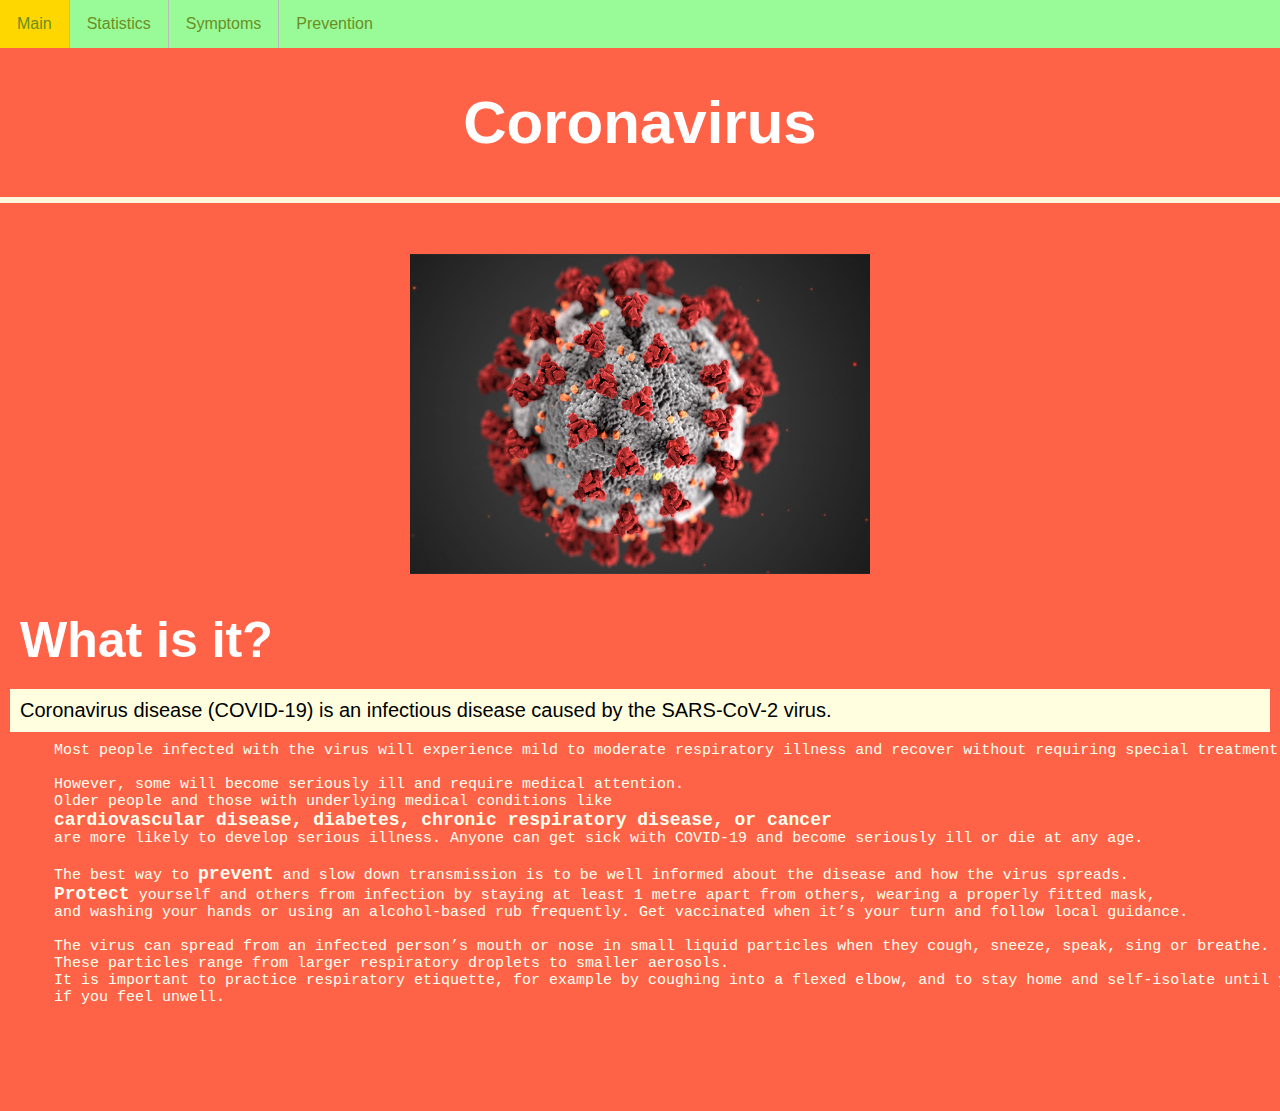
<file: index.html>
<!DOCTYPE html>
<html lang="en" dir="ltr">
  <head>
    <meta charset="utf-8">
    <title>Coronavirus Disease</title>
    <link rel="stylesheet" href="style.css">
  </head>
  <body>
    <ul>
      <li><a href="index.html">Main</a></li>
      <li><a href="stats.html">Statistics</a></li>
      <li><a href="symptoms.html">Symptoms</a></li>
      <li><a href="prevention.html">Prevention</a></li>
    </ul>
    <h1>Coronavirus</h1>
    <hr size="8" width="100%" color="cornsilk">
    <h4>
      <br>
      <img src="virus.jpeg" alt="coronavirus" width="460" height="320">
    </h4>
    <h2> What is it?</h2>
    <p>Coronavirus disease (COVID-19) is an infectious disease caused by the SARS-CoV-2 virus. </p>
    <pre>
      Most people infected with the virus will experience mild to moderate respiratory illness and recover without requiring special treatment.

      However, some will become seriously ill and require medical attention.
      Older people and those with underlying medical conditions like
      <span class = 'bolded'>cardiovascular disease, diabetes, chronic respiratory disease, or cancer</span>
      are more likely to develop serious illness. Anyone can get sick with COVID-19 and become seriously ill or die at any age.

      The best way to <span class = 'bolded'>prevent</span> and slow down transmission is to be well informed about the disease and how the virus spreads.
      <span class = 'bolded'>Protect</span> yourself and others from infection by staying at least 1 metre apart from others, wearing a properly fitted mask,
      and washing your hands or using an alcohol-based rub frequently. Get vaccinated when it’s your turn and follow local guidance.

      The virus can spread from an infected person’s mouth or nose in small liquid particles when they cough, sneeze, speak, sing or breathe.
      These particles range from larger respiratory droplets to smaller aerosols.
      It is important to practice respiratory etiquette, for example by coughing into a flexed elbow, and to stay home and self-isolate until you recover
      if you feel unwell.



  </body>
</html>
</file>
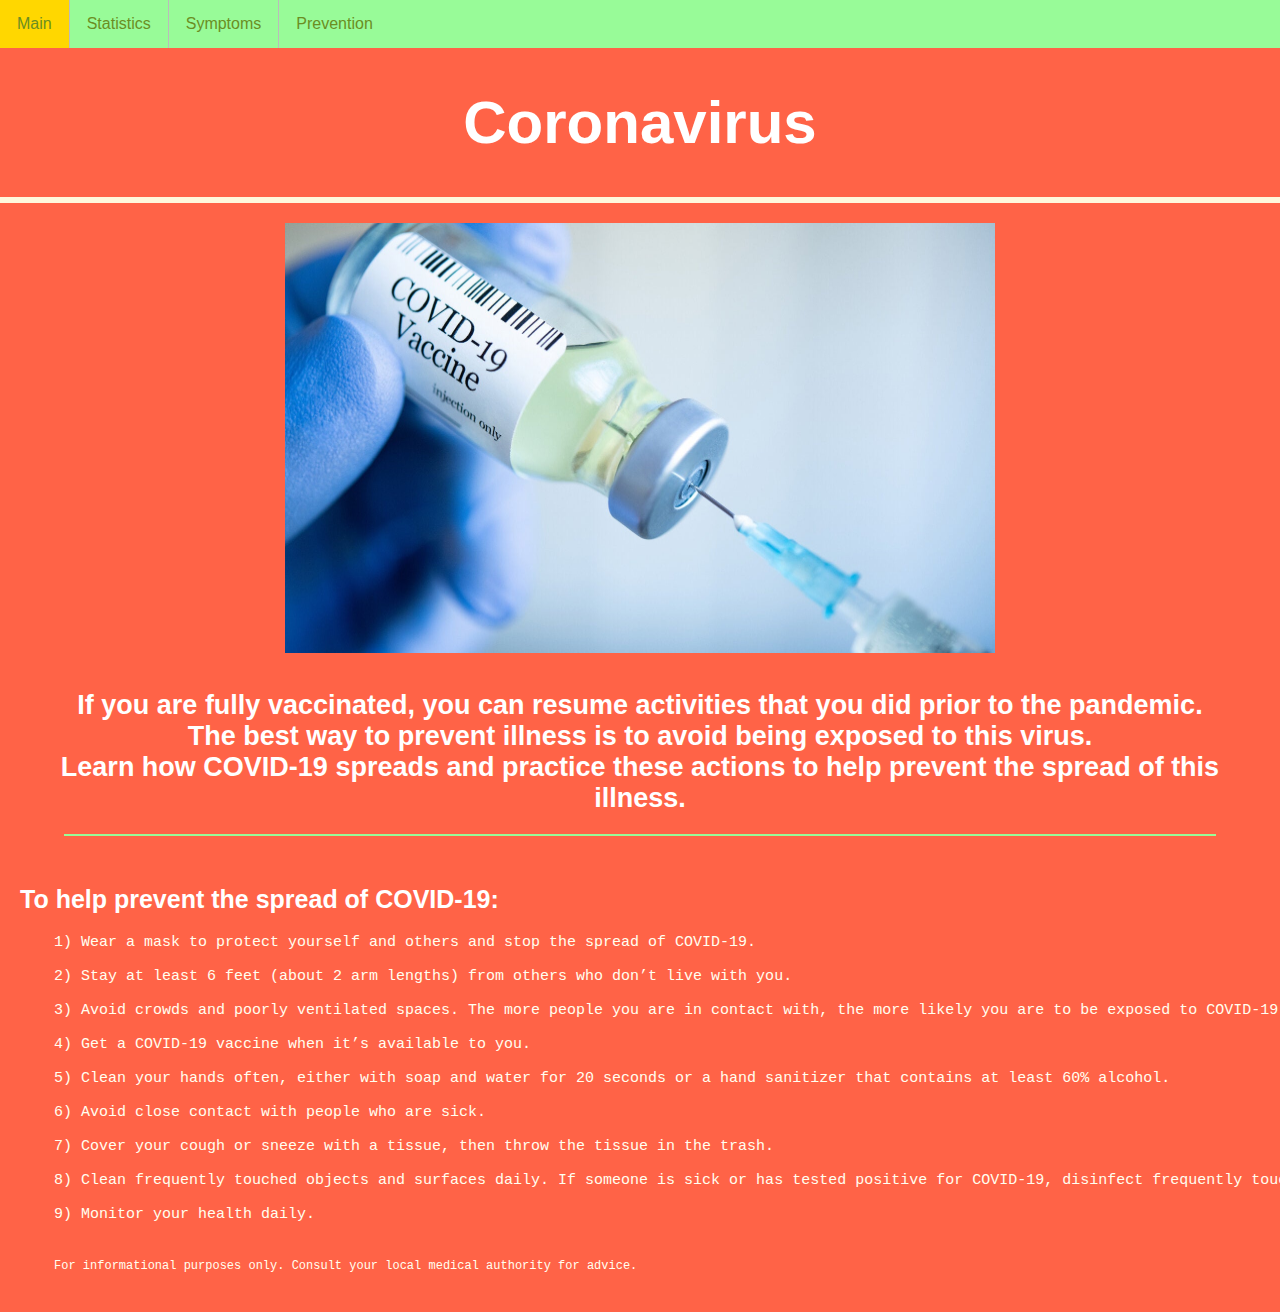
<file: prevention.html>
<!DOCTYPE html>
<html lang="en" dir="ltr">
  <head>
    <meta charset="utf-8">
    <title>Coronavirus Disease</title>
    <link rel="stylesheet" href="style.css">
  </head>
  <body>
    <ul>
      <li><a href="index.html">Main</a></li>
      <li><a href="stats.html">Statistics</a></li>
      <li><a href="symptoms.html">Symptoms</a></li>
      <li><a href="prevention.html">Prevention</a></li>
    </ul>
    <h1>Coronavirus</h1>
    <hr size="8" width="100%" color="cornsilk">
    <h4><img src="vaccine.jpeg" alt="vaccination" width="710" height="430"></h4>
    <h4 class='center'> If you are fully vaccinated, you can resume activities that you did prior to the pandemic.
      <br>
      The best way to prevent illness is to avoid being exposed to this virus.
      <br>
      Learn how COVID-19 spreads and practice these actions to help prevent the spread of this illness.
    </h4>
    <hr size="3" width="90%" color="palegreen">
    <h5>
      <br>
      To help prevent the spread of COVID-19:
      </h5>
    <pre>
      1) Wear a mask to protect yourself and others and stop the spread of COVID-19.

      2) Stay at least 6 feet (about 2 arm lengths) from others who don’t live with you.

      3) Avoid crowds and poorly ventilated spaces. The more people you are in contact with, the more likely you are to be exposed to COVID-19.

      4) Get a COVID-19 vaccine when it’s available to you.

      5) Clean your hands often, either with soap and water for 20 seconds or a hand sanitizer that contains at least 60% alcohol.

      6) Avoid close contact with people who are sick.

      7) Cover your cough or sneeze with a tissue, then throw the tissue in the trash.

      8) Clean frequently touched objects and surfaces daily. If someone is sick or has tested positive for COVID-19, disinfect frequently touched surfaces.

      9) Monitor your health daily.


      <span class='smaller'>For informational purposes only. Consult your local medical authority for advice.</span>
      </pre>
  </body>
</html>
</file>
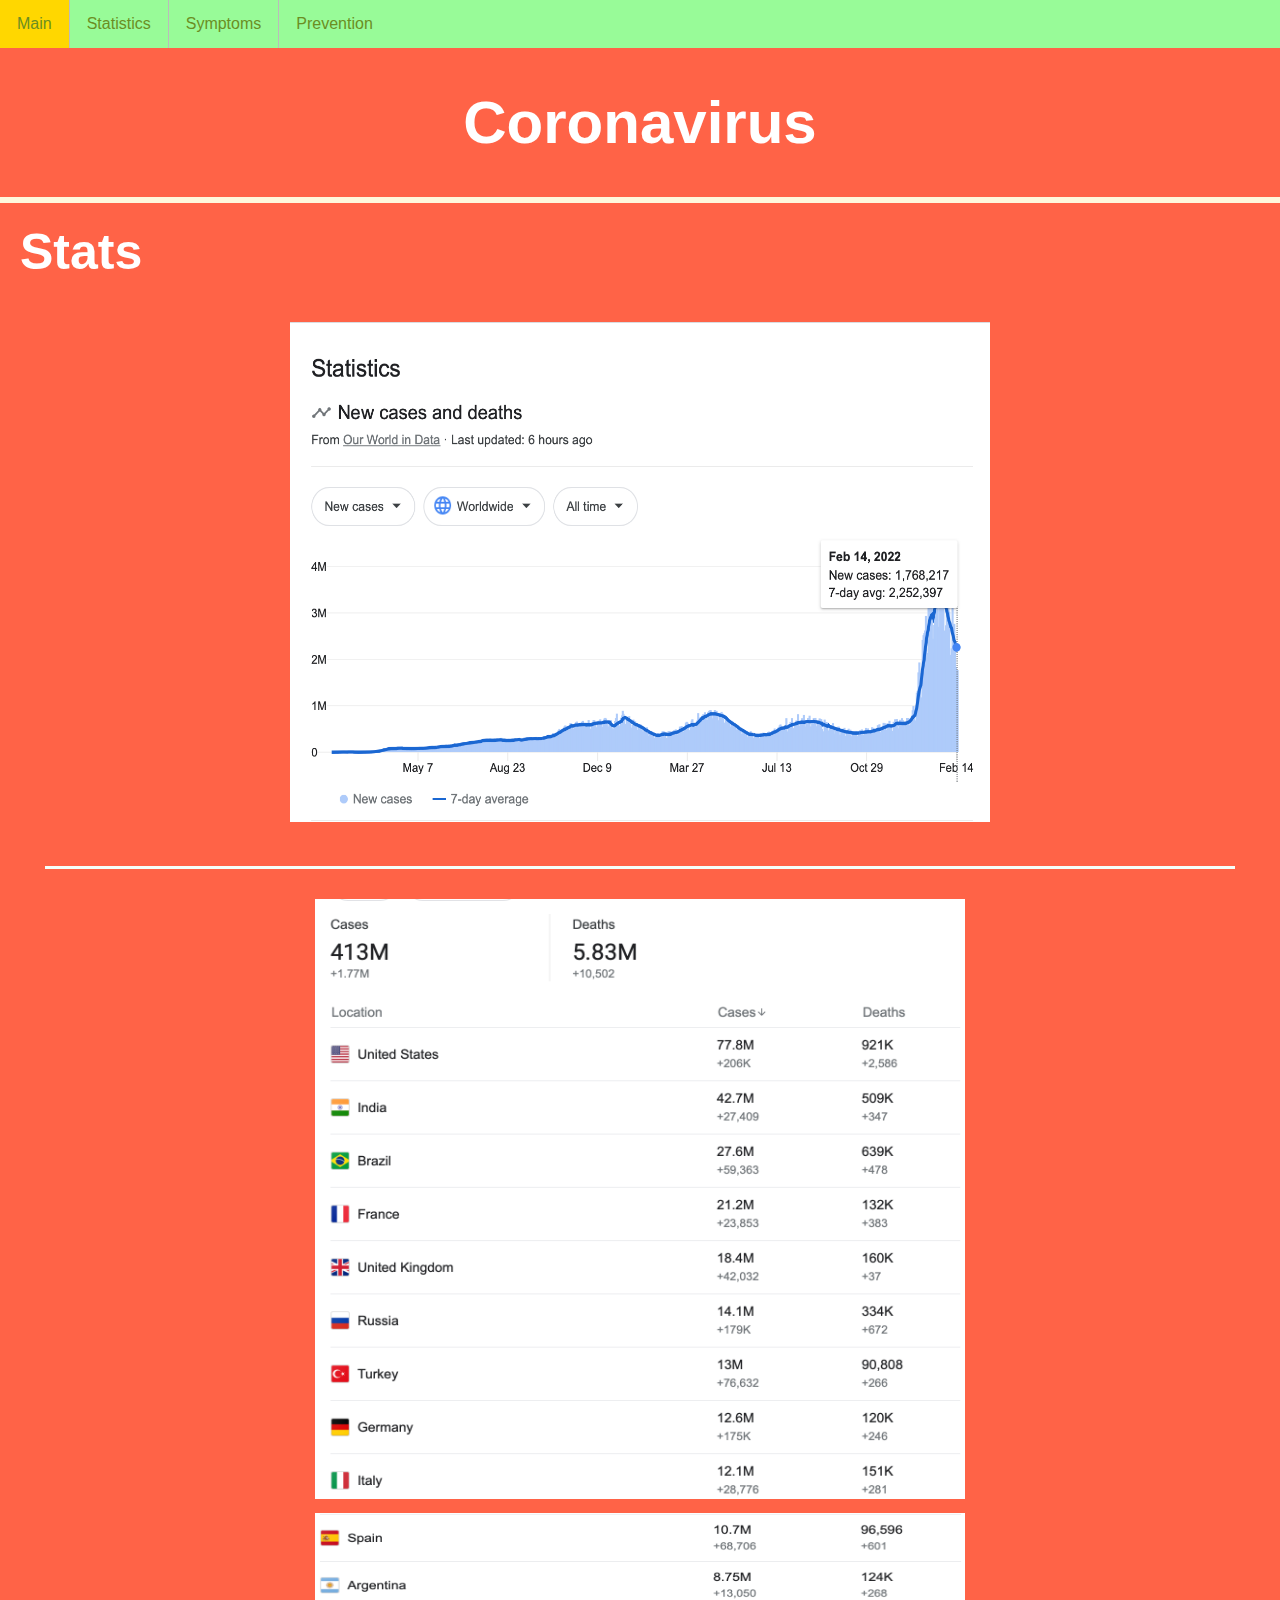
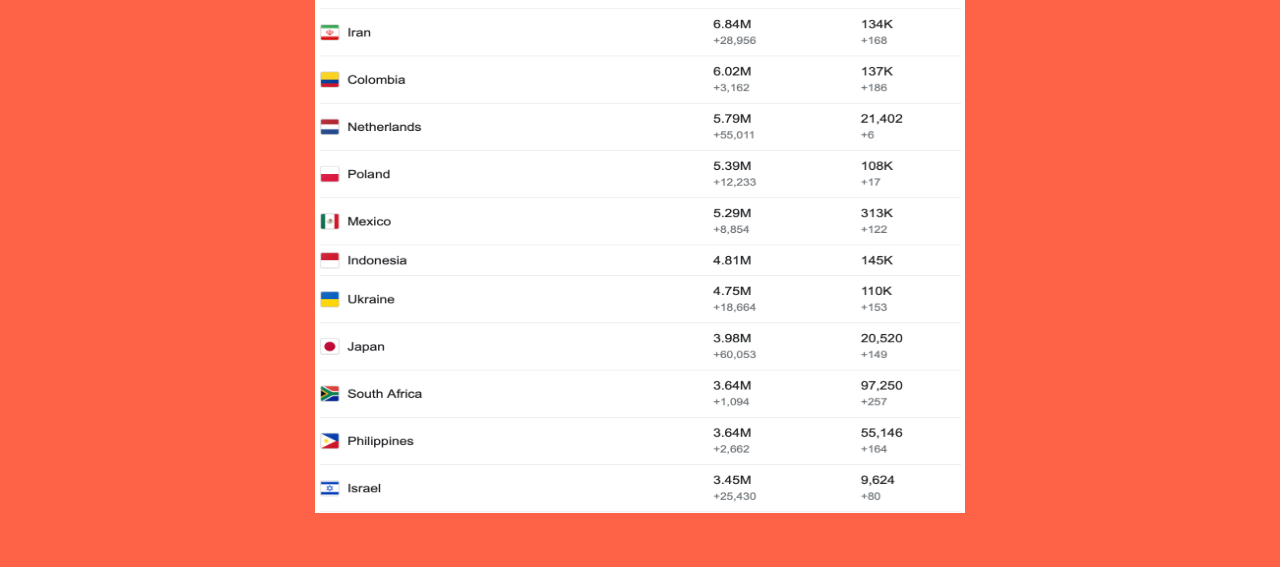
<file: stats.html>
<!DOCTYPE html>
<html lang="en" dir="ltr">
  <head>
    <meta charset="utf-8">
    <title>Coronavirus Disease</title>
    <link rel="stylesheet" href="style.css">
  </head>
  <body>
    <ul>
      <li><a href="index.html">Main</a></li>
      <li><a href="stats.html">Statistics</a></li>
      <li><a href="symptoms.html">Symptoms</a></li>
      <li><a href="prevention.html">Prevention</a></li>
    </ul>
    <h1>Coronavirus</h1>
    <hr size="8" width="100%" color="cornsilk">
    <h2>Stats<h2>
      <h1>
      <img src="graph.png" alt="world covid graph" width="700" height="500">
      <hr size="5" width="93%" color="mintcream">
      <img src="countries.png" alt="covid by each countries" width="650" height='600'>
      <img src="countries2.png" alt="covid by each countries2" width="650" height='600'>
    </h1>
  </body>
</html>
</file>
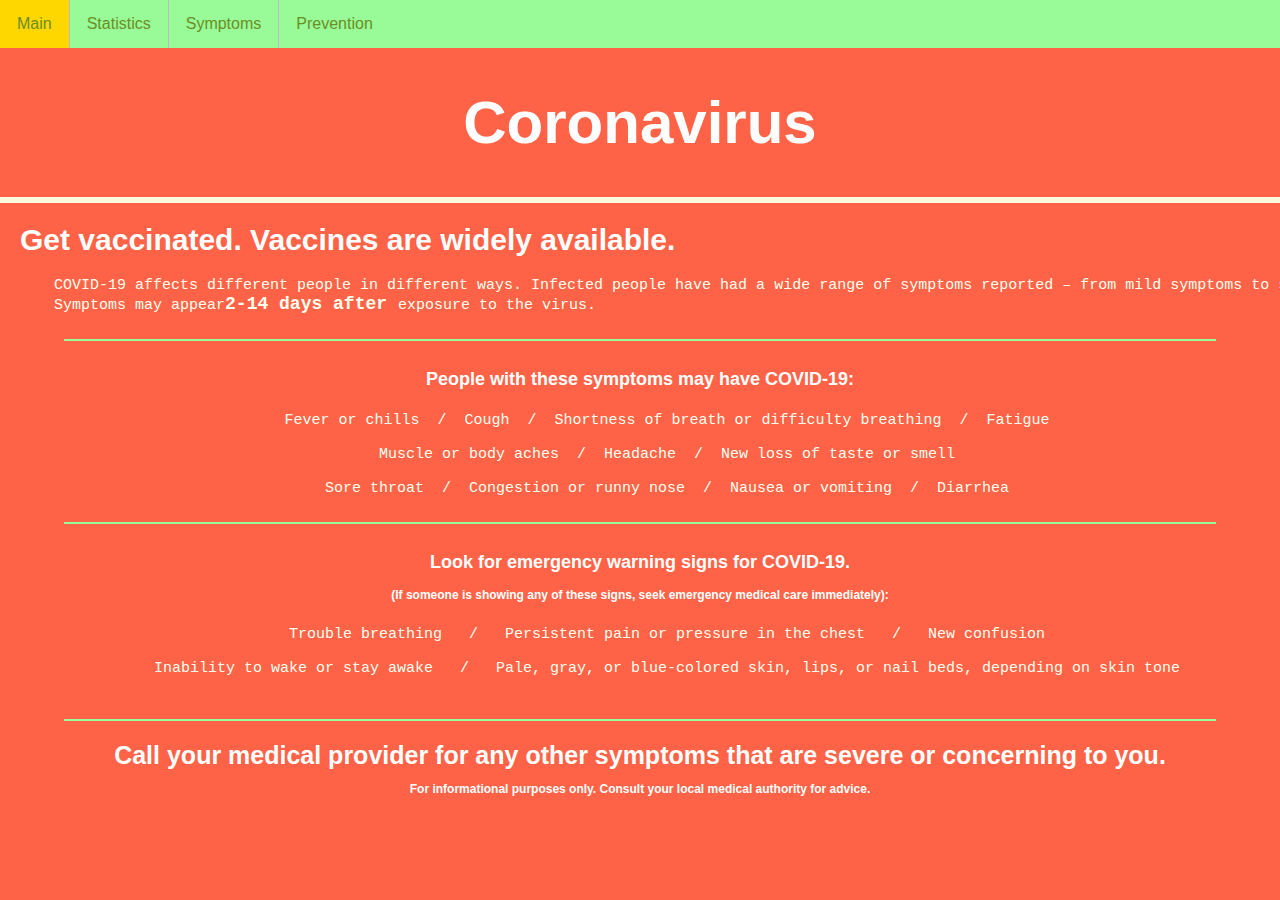
<file: symptoms.html>
<!DOCTYPE html>
<html lang="en" dir="ltr">
  <head>
    <meta charset="utf-8">
    <title>Coronavirus Disease</title>
    <link rel="stylesheet" href="style.css">
  </head>
  <body>
    <ul>
      <li><a href="index.html">Main</a></li>
      <li><a href="stats.html">Statistics</a></li>
      <li><a href="symptoms.html">Symptoms</a></li>
      <li><a href="prevention.html">Prevention</a></li>
    </ul>
    <h1>Coronavirus</h1>
    <hr size="8" width="100%" color="cornsilk">

    <h3>Get vaccinated. Vaccines are widely available.</h3>
    <pre>
      COVID-19 affects different people in different ways. Infected people have had a wide range of symptoms reported – from mild symptoms to severe illness.
      Symptoms may appear<span class = 'bolded'>2-14 days after </span>exposure to the virus.
    </pre>
    <hr size="3" width="90%" color=palegreen>
      <h4><span class= 'bolded'>People with these symptoms may have COVID-19:</span></h4>

      <pre class='center'>
      Fever or chills  /  Cough  /  Shortness of breath or difficulty breathing  /  Fatigue

      Muscle or body aches  /  Headache  /  New loss of taste or smell

      Sore throat  /  Congestion or runny nose  /  Nausea or vomiting  /  Diarrhea
      </pre>
      <hr size="3" width="90%" color=palegreen>
      <h4>
        <span class= 'emphasize'>Look for emergency warning signs for COVID-19.</span>
        <br>
        <span class='smaller'>(If someone is showing any of these signs, seek emergency medical care immediately):</span>
      </h4>

      <pre class='center'>
      Trouble breathing   /   Persistent pain or pressure in the chest   /   New confusion

      Inability to wake or stay awake   /   Pale, gray, or blue-colored skin, lips, or nail beds, depending on skin tone

      </pre>
      <hr size="3" width="90%" color=palegreen>

      <h5 class='center'>Call your medical provider for any other symptoms that are severe or concerning to you.
        <br>
      <span class= 'smaller'>For informational purposes only. Consult your local medical authority for advice.</span></h5>
  </body>
</html>
</file>
<file: style.css>
* {
  box-sizing: border-box;
}

body, html{
  background-color: tomato;
  padding: 0px;
  margin: 0px;
}
head{

}

a, a:default, a:visited, a:active{
  color: seagreen;
}
a:active{
  color: white;
}
ul {
  list-style-type: none;
  margin: 0;
  padding: 0;
  overflow: hidden;
  background-color: palegreen;
}

li {
  float: left;
  border-right:1px solid #bbb;
}

li:last-child {
  border-right: none;
}

li a {
  display: block;
  color: #6B8E23;
  text-align: center;
  padding: 15px 17px;
  text-decoration: none;
  font-family: "proxima-nova", sans-serif;
}

li a:hover:not(.active) {
  background-color: gold;
}

body{
  color: #fff;
  font-family: 'proxima-nova', sans-serif;
}

h1{
  font-size: 60px;
  text-align:center;
}
h2{
  font-size: 50px;
  text-align: left;
  margin:20px;
  padding: 0px;
}
h3{
  font-size: 30px;
  text-align: left;
  margin:20px;
  padding: 0px;
}
h4{
  font-size: 27px;
  text-align: center;
  margin:10px;
  padding: 10px;
}
h5{
  font-size: 25px;
  text-align: left;
  margin:10px;
  padding: 10px;
}
p{
  font-size: 20px;
  margin: 10px;
  padding: 10px;
  color: #000000;
  background-color: #FFFFE0;
}

p1{
  font-size: 30px;
  margin: 0px;
  padding: 0px;
  color: #snow;
}

pre{
  font-size: 15px;
  margin:0px;
  padding:0px;
  color: ivory;
}
pre1{
  font-size: 18px;
  margin: 20px;
  padding:0px;
  color: greenyellow;
}

.bolded {
  font-weight: bold;
  font-size: 18px;
}
.emphasize{
  font-size: 18px;
}
.smaller{
  font-size: 12px;
}
.center{
  text-align: center;
}
</file>
